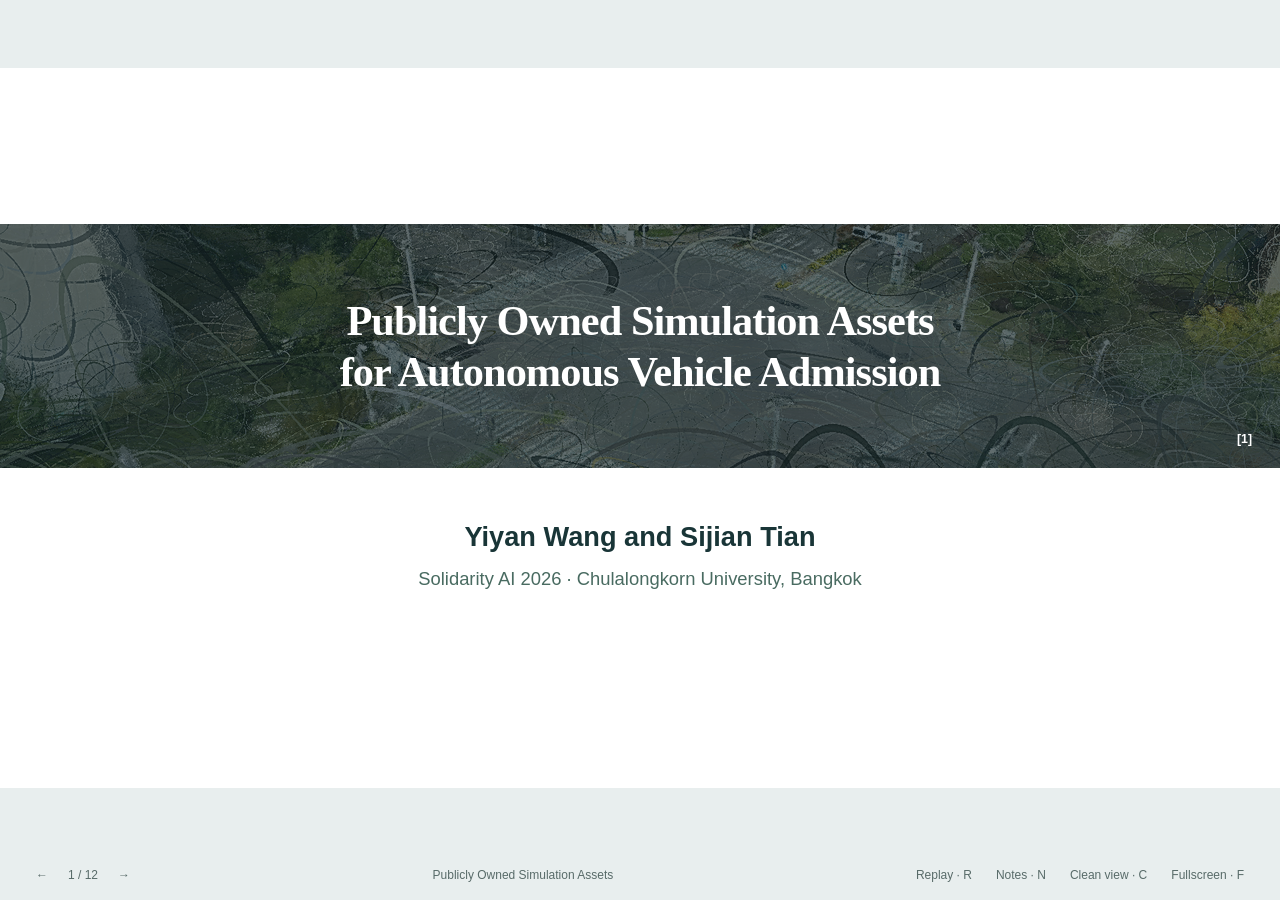
<file: index.html>
<!doctype html><html lang="en"><head><meta charset="utf-8"><meta name="viewport" content="width=device-width,initial-scale=1"><title>Publicly Owned Simulation Assets for Autonomous Vehicle Admission</title><link rel="stylesheet" href="styles.css"><link rel="stylesheet" href="testing.css"><link rel="stylesheet" href="story.css"></head><body><main id="deck" aria-label="Nine-minute Solidarity AI presentation"><section class="slide source-cover" data-title="Publicly Owned Simulation Assets" data-duration="15" aria-label="Slide 1">
  <div class="source-cover-band">
    <img src="assets/source-cover-band.png" alt="Reconstructed junction image from the original 11.6 cover">
    <h1>Publicly Owned Simulation Assets<br>for Autonomous Vehicle Admission</h1>
    <span class="cover-band-credit"> <sup class="source-mark" aria-label="Reference 1">[1]</sup></span>
  </div>
  <div class="source-cover-meta">
    <p>Yiyan Wang and Sijian Tian</p>
    <p>Solidarity AI 2026 · Chulalongkorn University, Bangkok</p>
  </div>
</section>
<section class="slide story-slide deployment-context" data-title="Autonomous driving on public roads" data-duration="45" aria-label="Slide 2">
  <h2 class="story-title">Autonomous driving is entering public roads</h2>
  <div class="fleet-slide-layout">
    <div class="fleet-trend">
      <h3>Autonomous vehicle fleets worldwide</h3>
      <svg viewBox="0 0 820 476" role="img" aria-labelledby="fleet-title fleet-desc">
        <title id="fleet-title">Estimated worldwide autonomous vehicle fleet sizes</title>
        <desc id="fleet-desc">Fewer than roughly 4,000 in 2024, inferred from IEA data. About 8,000 robotaxis in 2025. About 10,000 autonomous vehicles in operation in September 2026, from a separate estimate.</desc>
        <defs>
          <pattern id="fleet-estimate" width="10" height="10" patternUnits="userSpaceOnUse" patternTransform="rotate(35)">
            <rect width="10" height="10" fill="#397d70"/>
            <path d="M0 0v10" stroke="#67a294" stroke-width="3"/>
          </pattern>
        </defs>
        <path d="M22 403h775" stroke="#a8bfb2" stroke-width="2"/>
        <rect x="99" y="279" width="125" height="124" rx="4" fill="#dce9df" stroke="#76a393" stroke-width="2" stroke-dasharray="6 5"/>
        <rect x="347" y="155" width="125" height="248" rx="4" fill="#6da696"/>
        <rect x="595" y="93" width="125" height="310" rx="4" fill="url(#fleet-estimate)"/>
        <path d="M119 224C252 204 372 72 557 42m-19-4 19 4-11 15" fill="none" stroke="#559688" stroke-width="3" stroke-linecap="round" stroke-linejoin="round"/>
        <g class="fleet-value" text-anchor="middle">
          <text x="161.5" y="262">&lt;4,000</text>
          <text x="409.5" y="138">≈8,000</text>
          <text x="657.5" y="76">≈10,000</text>
        </g>
        <g class="fleet-date" text-anchor="middle">
          <text x="161.5" y="438">2024 <tspan class="fleet-ref">[2]</tspan></text>
          <text x="409.5" y="438">2025 <tspan class="fleet-ref">[2]</tspan></text>
          <text x="657.5" y="438">Sep 2026 <tspan class="fleet-ref">[9]</tspan></text>
        </g>
      </svg>
      <p class="fleet-context">2024–25 robotaxis (2024 inferred) · 2026 operating AVs (separate estimate)</p>
    </div>
    <div class="fleet-context-side">
      <div class="safety-stat"><strong>36%</strong><p>would feel unsafe riding in a self-driving car<small>Average across 31 countries <sup class="source-mark" aria-label="Reference 3">[3]</sup></small></p></div>
      <figure><img src="assets/waymo-robotaxi.jpg" alt="Waymo Jaguar I-PACE robotaxi on a city street"><figcaption>Waymo robotaxi <small>Source: Waymo</small> <sup class="source-mark" aria-label="Reference 5">[5]</sup></figcaption></figure>
      <figure><img src="assets/tesla-cybercab.jpg" alt="Gold Tesla Cybercabs on a street at their launch"><figcaption>Tesla Cybercab <sup class="source-mark" aria-label="Reference 4">[4]</sup></figcaption></figure>
    </div>
  </div>
</section>
<section class="slide story-slide decision-slide" data-motion="decision" data-title="Access to testing and decisions is unequal" data-duration="60" aria-label="Slide 3">
  <h2 class="story-title">Access to testing and decisions is unequal</h2>
  <div class="decision-chain" aria-label="Test teams produce evidence that authorities use to make road admission decisions">
    <div class="decision-role">
      <div class="role-portraits"><span class="portrait" data-avatar="0" aria-hidden="true"></span><span class="portrait" data-avatar="1" aria-hidden="true"></span></div>
      <h3>Developers and test teams</h3>
      <p>Test vehicles and driving systems</p>
    </div>
    <div class="decision-link"><span>Test evidence</span><svg viewBox="0 0 80 22" aria-hidden="true"><path d="M2 11h72m-9-9 9 9-9 9" fill="none" stroke="currentColor" stroke-width="2.5" stroke-linecap="round" stroke-linejoin="round"/></svg><i class="handoff-token"><svg viewBox="0 0 24 28" aria-hidden="true"><path d="M3 1h11l7 7v19H3zM14 1v8h7M7 14h10m-10 5h10" fill="#faf9f1" stroke="currentColor" stroke-width="1.6" stroke-linejoin="round" stroke-linecap="round"/></svg></i></div>
    <div class="decision-role">
      <div class="role-portraits"><span class="portrait" data-avatar="3" aria-hidden="true"></span></div>
      <h3>Authorities</h3>
      <p>Review the evidence</p>
    </div>
    <div class="decision-link"><span>Decision</span><svg viewBox="0 0 80 22" aria-hidden="true"><path d="M2 11h72m-9-9 9 9-9 9" fill="none" stroke="currentColor" stroke-width="2.5" stroke-linecap="round" stroke-linejoin="round"/></svg><i class="handoff-token decision-token"><svg viewBox="0 0 24 28" aria-hidden="true"><path d="M3 1h11l7 7v19H3zM14 1v8h7M7 14h10m-10 5h10" fill="#faf9f1" stroke="currentColor" stroke-width="1.6" stroke-linejoin="round" stroke-linecap="round"/></svg></i></div>
    <div class="decision-role road-access-role">
      <svg viewBox="0 0 184 92" aria-hidden="true">
        <path d="M10 81 49 12h84l41 69Z" fill="#8b9da3"/>
        <path d="M92 17v58" stroke="#faf9f1" stroke-width="4" stroke-dasharray="8 7"/>
        <rect x="112" y="7" width="24" height="45" rx="5" fill="#344b4b"/><path d="M124 52v30" stroke="#344b4b" stroke-width="4"/>
        <circle cx="124" cy="18" r="4" fill="#9e7067"/><circle cx="124" cy="29" r="4" fill="#d4b478"/><circle cx="124" cy="40" r="4" fill="#a6d2b4"/>
        <path d="M46 59l8-3 7-8h22l8 8 7 3v11H46z" fill="#4c9e91"/>
        <path d="M62 50h20l6 6H56z" fill="#e8f3e7"/>
        <g fill="#344b4b"><circle cx="57" cy="69" r="5"/><circle cx="87" cy="69" r="5"/></g>
      </svg>
      <h3>Road admission <sup class="source-mark" aria-label="Reference 6">[6]</sup></h3>
      <p>Who can operate on public roads</p>
    </div>
  </div>
  <div class="decision-public">
    <div class="role-portraits"><span class="portrait" data-avatar="2" aria-hidden="true"></span><span class="portrait" data-avatar="5" aria-hidden="true"></span><span class="portrait" data-avatar="4" aria-hidden="true"></span></div>
    <div><h3>People who use the roads</h3><p>Less access to evidence, testing tools and a say in decisions.</p></div>
  </div>
  <p class="story-line">Could visualising traffic situations help narrow this gap?</p>
</section>
<section class="slide story-slide junction-study" data-motion="junction" data-title="Why start at a junction?" data-duration="75" aria-label="Slide 4">
  <h2 class="story-title">Why start at a junction?</h2>
  <div class="junction-study-layout">
    <figure class="junction-illustration">
      <div class="drawing" data-view="junction-overview" aria-label="Illustrated junction with turning cars, through traffic, pedestrians and a cyclist"></div>
      <figcaption>Vehicles, turns and crossings meet in one place.</figcaption>
    </figure>
    <div class="junction-evidence">
      <div class="junction-number"><strong>40–60%</strong><p>of road crashes occur at junctions in many countries. <sup class="source-mark" aria-label="Reference 7">[7]</sup></p></div>
      <div class="junction-exhibits">
        <figure><div class="site-photo"><img src="assets/thai-junction.jpg" alt="Aerial photo of a busy real junction"></div><figcaption>Traffic hub <sup class="source-mark" aria-label="Reference 8">[8]</sup></figcaption></figure>
        <figure>
          <div class="site-photo camera-view-crop"><img src="assets/roadside-camera.png" alt="Original comparison of a fixed roadside camera and a moving vehicle viewpoint"></div>
          <figcaption class="camera-key"><span>Fixed roadside view</span><span>Vehicle view</span> <sup class="source-mark" aria-label="Reference 1">[1]</sup></figcaption>
        </figure>
      </div>
      <div class="observation-logic">
        <p><strong>Fixed cameras</strong> capture many interactions across the same junction over time.</p>
        <p><strong>Sparse, elevated and oblique views</strong> differ from what a vehicle sees.</p>
      </div>
    </div>
  </div>
</section>
<section class="slide story-slide method-slide" data-title="I2V-FOCAL workflow" data-duration="60" aria-label="Slide 5">
  <h2 class="story-title">I2V-FOCAL turns roadside views into reusable scenes</h2>
  <p class="paper-context">I2V-FOCAL: Fusion of Consistent Appearance and Lighting for Infrastructure-to-Vehicle Synthesis <span>· Accepted at IROS 2026</span> <sup class="source-mark" aria-label="Reference 1">[1]</sup></p>
  <div class="method-board">
    <figure class="method-montage">
      <img src="assets/asset-composition.png" alt="The original composite of four roadside views, the reconstructed junction and the editable scene">
      <span class="method-image-credit"> <sup class="source-mark" aria-label="Reference 1">[1]</sup></span>
    </figure>
    <svg class="method-connectors" viewBox="0 0 1472 556" preserveAspectRatio="none" aria-hidden="true">
      <g fill="none" stroke-width="2.8">
        <path d="M140 62H805V34h37m-702 296h665V62" stroke="#37a59a"/>
        <path d="M446 155H808V141h34" stroke="#51815b"/>
        <path d="M355 210v80h454v-32h33" stroke="#c29946"/>
        <path d="M523 300v160h-145v13" stroke="#548099"/>
      </g>
      <g fill="#37a59a" stroke="#e3f3eb" stroke-width="1.5"><circle cx="140" cy="62" r="7"/><circle cx="576" cy="62" r="7"/><circle cx="140" cy="330" r="7"/><circle cx="576" cy="330" r="7"/></g>
      <circle cx="446" cy="155" r="6.5" fill="#51815b"/><circle cx="355" cy="210" r="6.5" fill="#d9ad55"/>
    </svg>
    <div class="method-parts">
      <div class="method-input"><h3>Sparse roadside views</h3></div>
      <div class="method-part method-static"><h3><b>1</b>Static background reconstruction</h3><p>Reusable static 3DGS</p></div>
      <div class="method-part method-dynamic"><h3><b>2</b>Dynamic vehicle reconstruction</h3><p>Vehicle asset library</p><div class="method-library"><figure><img src="assets/vehicle-asset-a.png" alt="White van"><figcaption>Vehicle A<small>State <i>t</i><sub>a</sub></small></figcaption></figure>
<figure><img src="assets/vehicle-asset-b.png" alt="Blue car"><figcaption>Vehicle B<small>State <i>t</i><sub>b</sub></small></figcaption></figure>
<figure><img src="assets/vehicle-asset-c.png" alt="Purple truck"><figcaption>Vehicle C<small>State <i>t</i><sub>c</sub></small></figcaption></figure>
<figure><img src="assets/vehicle-asset-d.png" alt="Red truck"><figcaption>Vehicle D<small>State <i>t</i><sub>d</sub></small></figcaption></figure></div></div>
    </div>
    <div class="method-composition"><h3><b>3</b>Scenario composition</h3><p>Sampling · Collision-aware placement · PBR relighting</p></div>
  </div>
  <p class="method-result"><span class="method-sum">(1) + (2) + (3)</span><span>One capture</span><i aria-hidden="true">→</i><span>Reusable assets</span><i aria-hidden="true">→</i><span>Many ego-view scenarios</span></p>
</section>
<section class="slide story-slide roadside-input" data-motion="roadside" data-title="Four roadside views as input" data-duration="30" aria-label="Slide 6">
  <header class="applied-heading"><p>Example</p><h2>Four roadside views as input</h2></header>
  <video class="camera-source" data-camera-source src="assets/roadside.mp4" muted loop playsinline preload="auto" aria-hidden="true"></video>
  <div class="roadside-grid"><figure><canvas data-camera-view="0" aria-label="Synchronized roadside camera 1"></canvas><figcaption>View 1 <sup class="source-mark" aria-label="Reference 1">[1]</sup></figcaption></figure>
<figure><canvas data-camera-view="1" aria-label="Synchronized roadside camera 2"></canvas><figcaption>View 2 <sup class="source-mark" aria-label="Reference 1">[1]</sup></figcaption></figure>
<figure><canvas data-camera-view="2" aria-label="Synchronized roadside camera 3"></canvas><figcaption>View 3 <sup class="source-mark" aria-label="Reference 1">[1]</sup></figcaption></figure>
<figure><canvas data-camera-view="3" aria-label="Synchronized roadside camera 4"></canvas><figcaption>View 4 <sup class="source-mark" aria-label="Reference 1">[1]</sup></figcaption></figure></div>
</section>
<section class="slide story-slide" data-title="Reconstruction outputs and editable scenarios" data-duration="90" aria-label="Slide 7">
  <header class="applied-heading"><p>Example</p><h2>Reconstruction outputs and editable scenarios</h2></header>
  <div class="demo-layout full-demo">
    <figure class="vehicle-view-figure">
      <img src="assets/vehicle-views.png" alt="Original I2V-FOCAL figure showing several viewpoints around a vehicle">
      <figcaption>Views from around the vehicle <sup class="source-mark" aria-label="Reference 1">[1]</sup></figcaption>
    </figure>
    <div class="demo-variants">
      <figure><video src="assets/standard.mp4" muted loop playsinline preload="auto" aria-label="Actual I2V-FOCAL reconstruction"></video><figcaption>Reconstructed junction <sup class="source-mark" aria-label="Reference 1">[1]</sup></figcaption></figure>
      <div class="variant-pair">
        <figure><video src="assets/editing.mp4" muted loop playsinline preload="auto" aria-label="Actual I2V-FOCAL vehicle editing"></video><figcaption>Changed traffic <sup class="source-mark" aria-label="Reference 1">[1]</sup></figcaption></figure>
        <figure><video src="assets/relighting.mp4" muted loop playsinline preload="auto" aria-label="Actual I2V-FOCAL relighting"></video><figcaption>Changed lighting <sup class="source-mark" aria-label="Reference 1">[1]</sup></figcaption></figure>
      </div>
    </div>
  </div>
</section>
<section class="slide applied-slide admission" data-motion="admission" data-title="Public scrutiny before road admission" data-duration="55" aria-label="Slide 8">
  <header class="applied-heading"><p>PUBLIC OVERSIGHT</p><span class="proposal">Proposed use</span><h2>Public scrutiny before road admission</h2></header>
  <ol class="admission-flow">
    <li class="flow-card release-card">
      <header class="flow-head"><span>01</span><h3>A new release</h3></header>
      <figure class="release-option">
        <svg viewBox="0 0 200 94" aria-hidden="true">
          <ellipse cx="100" cy="78" rx="83" ry="10" fill="#d5e6d9"/>
          <path d="M22 49l29-8 22-26h49l28 25 29 9 8 13v11H15V60Z" fill="#4ca092"/>
          <path d="M77 21h42l20 20H62Z" fill="#e7f2ed"/><path d="M100 22v19" stroke="#4ca092" stroke-width="4"/>
          <rect x="18" y="59" width="17" height="6" rx="2" fill="#f9d987"/><rect x="169" y="57" width="15" height="6" rx="2" fill="#f9d987"/>
          <g fill="#294243"><circle cx="50" cy="72" r="14"/><circle cx="151" cy="72" r="14"/></g>
          <g fill="#c9d6cc"><circle cx="50" cy="72" r="6"/><circle cx="151" cy="72" r="6"/></g>
        </svg>
        <figcaption>New vehicle</figcaption>
      </figure>
      <span class="release-or">or</span>
      <figure class="release-option">
        <svg viewBox="0 0 200 94" aria-hidden="true">
          <rect x="30" y="9" width="140" height="74" rx="9" fill="#e2e9f3" stroke="#9eb1ce" stroke-width="2"/>
          <path d="M76 32 61 45l15 13m48-26 15 13-15 13M106 27 94 63" fill="none" stroke="#5375a5" stroke-width="6" stroke-linecap="round" stroke-linejoin="round"/>
          <path d="M157 6v21m-10-11h20" stroke="#568273" stroke-width="3" stroke-linecap="round"/>
        </svg>
        <figcaption>New driving algorithm</figcaption>
      </figure>
    </li>
    <li class="flow-card test-card">
      <header class="flow-head"><span>02</span><h3>Run it in the reconstructed junction</h3></header>
      <div class="drawing" data-view="evaluation" aria-label="A new system is run through a challenging reconstructed junction">
        <span class="frame-label">Yield at an obscured crossing</span>
        <span class="vehicle-tag" data-pin="vehicle">New system</span>
      </div>
    </li>
    <li class="flow-card watch-card">
      <header class="flow-head"><span>03</span><h3>The public watches the same run</h3></header>
      <div class="viewing-illustration">
        <div class="watch-monitor">
          <canvas data-same-run aria-hidden="true"></canvas>
          <span>Same test run</span>
        </div>
        <svg class="watch-audience" viewBox="0 0 320 102" aria-hidden="true">
          <path d="M4 102V87q0-20 33-26h26q34 6 34 26v15" fill="#749b87"/>
          <path d="M39 59h23v16q-11 8-23 0Z" fill="#c78d6d"/>
          <ellipse cx="50" cy="43" rx="23" ry="26" fill="#d6a183"/>
          <path d="M27 44q-7-30 18-33 27-5 29 23l-4 20q-4 12-20 12-17 0-21-13Z" fill="#56463e"/>
          <path d="M223 102V87q0-20 33-26h26q34 6 34 26v15" fill="#b58a78"/>
          <path d="M258 59h23v16q-11 8-23 0Z" fill="#a97658"/>
          <ellipse cx="269" cy="43" rx="22" ry="27" fill="#b88462"/>
          <path d="M247 51q-11-28 8-36 25-12 37 10l2 22q-3 18-23 19-19 0-24-15Z" fill="#403a40"/>
          <path d="M101 102V83q0-26 43-32h30q42 6 42 32v19" fill="#6686ad"/>
          <path d="M146 50h27v18q-14 10-27 0Z" fill="#d59b72"/>
          <ellipse cx="159" cy="31" rx="25" ry="28" fill="#e6b38f"/>
          <path d="M133 33q-6-23 13-29 23-8 37 8l3 21q-2 19-13 22h-27q-11-7-13-22Z" fill="#3e3736"/>
        </svg>
      </div>
      <div class="run-outcomes" aria-label="Scenario outcomes">
        <span class="run-result pass" data-result="pass"><b aria-hidden="true">✓</b> Pass</span>
        <span class="run-result fail" data-result="fail"><b aria-hidden="true">×</b> Fail</span>
      </div>
      <p class="run-status" data-outcome-label>Run 1 · In progress</p>
    </li>
  </ol>
  <p class="applied-footer">Watching the same test gives the public a basis for scrutinising road admission.</p>
</section>
<section class="slide applied-slide editing-input" data-motion="trio" data-title="Different ways to explore the same junction" data-duration="35" aria-label="Slide 9">
  <header class="applied-heading"><p>PUBLIC EXPERIMENTATION</p><span class="proposal">Proposed use</span><h2>Different ways to explore the same junction</h2></header>
  <div class="asset-source">
    <svg viewBox="0 0 65 34" aria-hidden="true">
      <path d="M2 19l8-2 7-8h14l9 9 5 2v7H2Z" fill="#4ca092"/>
      <path d="M17 11h13l6 7H12Z" fill="#fffdf6"/>
      <g fill="#294243"><circle cx="13" cy="26" r="4"/><circle cx="35" cy="26" r="4"/></g>
      <path d="M48 26c13 0 1-16 14-16" fill="none" stroke="#5f7eab" stroke-width="2.6" stroke-dasharray="3 2"/>
    </svg>
    <strong>I2V vehicle and trajectory assets</strong>
  </div>
  <svg class="asset-branches" viewBox="0 0 1468 44" preserveAspectRatio="none" aria-hidden="true">
    <path d="M734 0v14M242 39V14h984v25M734 14v25" fill="none" stroke="currentColor" stroke-width="2.5"/>
    <path d="m236 34 6 8 6-8m480 0 6 8 6-8m480 0 6 8 6-8" fill="none" stroke="currentColor" stroke-width="2.5"/>
  </svg>
  <div class="edit-stage">
    <div class="edit-trio"><figure class="edit-card">
      <div class="editor"><span class="portrait" data-avatar="0" aria-hidden="true"></span><span>Participant 1</span></div>
      <div class="drawing" data-view="large0" aria-label="Adds a minibus"></div>
      <figcaption>Adds a minibus</figcaption>
    </figure>
<figure class="edit-card">
      <div class="editor"><span class="portrait" data-avatar="1" aria-hidden="true"></span><span>Participant 2</span></div>
      <div class="drawing" data-view="large1" aria-label="Redraws a turn"></div>
      <figcaption>Redraws a turn</figcaption>
    </figure>
<figure class="edit-card">
      <div class="editor"><span class="portrait" data-avatar="2" aria-hidden="true"></span><span>Participant 3</span></div>
      <div class="drawing" data-view="large2" aria-label="Tries low sun"></div>
      <figcaption>Tries low sun</figcaption>
    </figure></div>
  </div>
  <p class="applied-footer">People can change the vehicles, trajectories and lighting in the same junction.</p>
</section>
<section class="slide applied-slide editing-output" data-motion="gallery" data-title="Failed cases become feedback for evaluation" data-duration="40" aria-label="Slide 10">
  <header class="applied-heading"><p>PUBLIC EXPERIMENTATION</p><span class="proposal">Illustrative outcomes</span><h2>Failed cases become feedback for evaluation</h2></header>
  <div class="edit-stage">
    <div class="edit-gallery"><figure class="edit-card" data-case-result="pass">
      <div class="editor"><span class="portrait" data-avatar="0" aria-hidden="true"></span><span>Participant 1</span><b class="case-verdict pass" title="Passed this case" role="img" aria-label="Passed this case">✓</b></div>
      <div class="drawing" data-view="small0" aria-label="Adds a minibus"></div>
    </figure>
<figure class="edit-card" data-case-result="pass">
      <div class="editor"><span class="portrait" data-avatar="1" aria-hidden="true"></span><span>Participant 2</span><b class="case-verdict pass" title="Passed this case" role="img" aria-label="Passed this case">✓</b></div>
      <div class="drawing" data-view="small1" aria-label="Redraws a turn"></div>
    </figure>
<figure class="edit-card" data-case-result="fail">
      <div class="editor"><span class="portrait" data-avatar="2" aria-hidden="true"></span><span>Participant 3</span><b class="case-verdict fail" title="Failed this case" role="img" aria-label="Failed this case">×</b></div>
      <div class="drawing" data-view="small2" aria-label="Tries low sun"></div>
    </figure>
<figure class="edit-card" data-case-result="pass">
      <div class="editor"><span class="portrait" data-avatar="3" aria-hidden="true"></span><span>Participant 4</span><b class="case-verdict pass" title="Passed this case" role="img" aria-label="Passed this case">✓</b></div>
      <div class="drawing" data-view="small3" aria-label="Times two arrivals together"></div>
    </figure>
<figure class="edit-card" data-case-result="pass">
      <div class="editor"><span class="portrait" data-avatar="4" aria-hidden="true"></span><span>Participant 5</span><b class="case-verdict pass" title="Passed this case" role="img" aria-label="Passed this case">✓</b></div>
      <div class="drawing" data-view="small4" aria-label="Swaps in a delivery van"></div>
    </figure>
<figure class="edit-card" data-case-result="fail">
      <div class="editor"><span class="portrait" data-avatar="5" aria-hidden="true"></span><span>Participant 6</span><b class="case-verdict fail" title="Failed this case" role="img" aria-label="Failed this case">×</b></div>
      <div class="drawing" data-view="small5" aria-label="Moves a crossing earlier"></div>
    </figure>
<figure class="edit-card" data-case-result="pass">
      <div class="editor"><span class="portrait" data-avatar="6" aria-hidden="true"></span><span>Participant 7</span><b class="case-verdict pass" title="Passed this case" role="img" aria-label="Passed this case">✓</b></div>
      <div class="drawing" data-view="small6" aria-label="Tries a tighter turn"></div>
    </figure>
<figure class="edit-card" data-case-result="pass">
      <div class="editor"><span class="portrait" data-avatar="7" aria-hidden="true"></span><span>Participant 8</span><b class="case-verdict pass" title="Passed this case" role="img" aria-label="Passed this case">✓</b></div>
      <div class="drawing" data-view="small7" aria-label="Mixes cycles and cars"></div>
    </figure>
<figure class="edit-card" data-case-result="fail">
      <div class="editor"><span class="portrait" data-avatar="8" aria-hidden="true"></span><span>Participant 9</span><b class="case-verdict fail" title="Failed this case" role="img" aria-label="Failed this case">×</b></div>
      <div class="drawing" data-view="small8" aria-label="Adds a second turning car"></div>
    </figure></div>
  </div>
  <aside class="feedback-destination">
    <svg class="failure-links" viewBox="0 0 72 590" preserveAspectRatio="none" aria-hidden="true">
      <path d="M0 94h37v201H0m37 0v201H0m37-201h32m-9-8 9 8-9 8" fill="none" stroke="currentColor" stroke-width="2.7" stroke-linecap="round" stroke-linejoin="round"/>
    </svg>
    <h3>Public feedback</h3>
  </aside>
  <div class="case-legend">
    <span><b class="case-verdict pass" aria-hidden="true">✓</b> Passed this case</span>
    <span><b class="case-verdict fail" aria-hidden="true">×</b> Failed this case</span>
  </div>
</section>
<section class="slide story-slide decision-slide closing-decision" data-motion="decision" data-title="A public role in autonomous-vehicle evaluation" data-duration="35" aria-label="Slide 11">
  <h2 class="story-title">A public role in autonomous-vehicle evaluation</h2>
  <div class="decision-chain" aria-label="Test teams produce evidence that authorities use to make road admission decisions">
    <div class="decision-role">
      <div class="role-portraits"><span class="portrait" data-avatar="0" aria-hidden="true"></span><span class="portrait" data-avatar="1" aria-hidden="true"></span></div>
      <h3>Developers and test teams</h3>
      <p>Test vehicles and driving systems</p>
    </div>
    <div class="decision-link"><span>Test evidence</span><svg viewBox="0 0 80 22" aria-hidden="true"><path d="M2 11h72m-9-9 9 9-9 9" fill="none" stroke="currentColor" stroke-width="2.5" stroke-linecap="round" stroke-linejoin="round"/></svg><i class="handoff-token"><svg viewBox="0 0 24 28" aria-hidden="true"><path d="M3 1h11l7 7v19H3zM14 1v8h7M7 14h10m-10 5h10" fill="#faf9f1" stroke="currentColor" stroke-width="1.6" stroke-linejoin="round" stroke-linecap="round"/></svg></i></div>
    <div class="decision-role">
      <div class="role-portraits"><span class="portrait" data-avatar="3" aria-hidden="true"></span></div>
      <h3>Authorities</h3>
      <p>Review the evidence</p>
    </div>
    <div class="decision-link"><span>Decision</span><svg viewBox="0 0 80 22" aria-hidden="true"><path d="M2 11h72m-9-9 9 9-9 9" fill="none" stroke="currentColor" stroke-width="2.5" stroke-linecap="round" stroke-linejoin="round"/></svg><i class="handoff-token decision-token"><svg viewBox="0 0 24 28" aria-hidden="true"><path d="M3 1h11l7 7v19H3zM14 1v8h7M7 14h10m-10 5h10" fill="#faf9f1" stroke="currentColor" stroke-width="1.6" stroke-linejoin="round" stroke-linecap="round"/></svg></i></div>
    <div class="decision-role road-access-role">
      <svg viewBox="0 0 184 92" aria-hidden="true">
        <path d="M10 81 49 12h84l41 69Z" fill="#8b9da3"/>
        <path d="M92 17v58" stroke="#faf9f1" stroke-width="4" stroke-dasharray="8 7"/>
        <rect x="112" y="7" width="24" height="45" rx="5" fill="#344b4b"/><path d="M124 52v30" stroke="#344b4b" stroke-width="4"/>
        <circle cx="124" cy="18" r="4" fill="#9e7067"/><circle cx="124" cy="29" r="4" fill="#d4b478"/><circle cx="124" cy="40" r="4" fill="#a6d2b4"/>
        <path d="M46 59l8-3 7-8h22l8 8 7 3v11H46z" fill="#4c9e91"/>
        <path d="M62 50h20l6 6H56z" fill="#e8f3e7"/>
        <g fill="#344b4b"><circle cx="57" cy="69" r="5"/><circle cx="87" cy="69" r="5"/></g>
      </svg>
      <h3>Road admission <sup class="source-mark" aria-label="Reference 6">[6]</sup></h3>
      <p>Who can operate on public roads</p>
    </div>
  </div>
  <div class="closing-public-links">
    <svg viewBox="0 0 1472 61" preserveAspectRatio="none" aria-hidden="true">
      <path d="M54 2v54m-6-7 6 7 6-7" fill="none" stroke="#508f7e" stroke-width="2.6" stroke-linecap="round" stroke-linejoin="round"/>
      <path d="M220 59V4m-6 7 6-7 6 7" fill="none" stroke="#a95e54" stroke-width="2.6" stroke-linecap="round" stroke-linejoin="round"/>
    </svg>
    <span class="closing-access-label">Visible results</span>
    <span class="closing-feedback-label">Failed cases</span>
  </div>
  <div class="decision-public">
    <div class="role-portraits"><span class="portrait" data-avatar="2" aria-hidden="true"></span><span class="portrait" data-avatar="5" aria-hidden="true"></span><span class="portrait" data-avatar="4" aria-hidden="true"></span></div>
    <div><h3>People who use the roads</h3><p>Can watch evaluations and bring failed cases back into testing.</p></div>
  </div>
  <p class="story-line">A reusable visual environment gives road users a role in how vehicles are evaluated.</p>
</section>
<section class="slide references academic-references" data-title="References" data-duration="0" aria-label="Slide 12">
  <h2>References</h2>
  <ol class="academic-list"><li><span class="reference-index">[1]</span><div><strong>Wang, Y., et al.</strong> <em>I2V-FOCAL: Fusion of Consistent Appearance and Lighting for Infrastructure-to-Vehicle Synthesis</em>.<small>IROS 2026. Original presentation materials (11.6.pptx).</small></div></li>
<li><span class="reference-index">[2]</span><div><strong>International Energy Agency.</strong> <a href="https://www.iea.org/reports/autonomous-vehicles"><em>Autonomous vehicles</em></a>.<small>2026. Global robotaxi fleet in 2025. The 2024 bound is inferred from the reported growth. <a class="reference-domain" href="https://www.iea.org/reports/autonomous-vehicles">iea.org</a></small></div></li>
<li><span class="reference-index">[3]</span><div><strong>Ipsos.</strong> <a href="https://www.ipsos.com/en-th/ipsos-mobility-report-2026"><em>The Ipsos Mobility Report 2026</em></a>.<small>2026. Survey across 31 countries. <a class="reference-domain" href="https://www.ipsos.com/en-th/ipsos-mobility-report-2026">ipsos.com</a></small></div></li>
<li><span class="reference-index">[4]</span><div><strong>Tesla.</strong> <a href="https://assets-ir.tesla.com/tesla-contents/IR/TSLA-Q3-2026-Update.pdf"><em>Q3 2026 Update</em></a>.<small>2026. Cybercab launch photograph, p. 14. <a class="reference-domain" href="https://assets-ir.tesla.com/tesla-contents/IR/TSLA-Q3-2026-Update.pdf">tesla.com</a></small></div></li>
<li><span class="reference-index">[5]</span><div><strong>Waymo.</strong> <a href="https://waymo.com/media-resources/"><em>Media Resources</em></a>.<small>Jaguar I-PACE in downtown Phoenix. Source: Waymo. <a class="reference-domain" href="https://waymo.com/media-resources/">waymo.com</a></small></div></li>
<li><span class="reference-index">[6]</span><div><strong>Land Transport Authority, Singapore.</strong> <a href="https://www.lta.gov.sg/content/ltagov/en/industry_innovations/technologies/autonomous_vehicles.html"><em>Autonomous Vehicles</em></a>.<small>Overview of testing and road deployment. <a class="reference-domain" href="https://www.lta.gov.sg/content/ltagov/en/industry_innovations/technologies/autonomous_vehicles.html">lta.gov.sg</a></small></div></li>
<li><span class="reference-index">[7]</span><div><strong>European Road Safety Observatory.</strong> <a href="https://road-safety.transport.ec.europa.eu/european-road-safety-observatory/statistics-and-analysis-archive/roads/junctions_en"><em>Junctions</em></a>.<small>Reported range for the share of crashes at junctions. <a class="reference-domain" href="https://road-safety.transport.ec.europa.eu/european-road-safety-observatory/statistics-and-analysis-archive/roads/junctions_en">road-safety.transport.ec.europa.eu</a></small></div></li>
<li><span class="reference-index">[8]</span><div><strong>Roy, S.</strong> <a href="https://universe.roboflow.com/subrata-roy-ejpwc/m2_charoenphool-intersection"><em>Charoen Phool Intersection</em></a>.<small>Roboflow Universe dataset. CC BY 4.0. <a class="reference-domain" href="https://universe.roboflow.com/subrata-roy-ejpwc/m2_charoenphool-intersection">universe.roboflow.com</a></small></div></li>
<li><span class="reference-index">[9]</span><div><strong>Chambers, A.</strong> <a href="https://technologymagazine.com/news/the-unseen-race-to-power-autonomous-vehicle-fleets"><em>The Unseen Race to Power Autonomous Vehicle Fleets</em></a>.<small><i>Technology Magazine</i>, 22 September 2026. Reports BloombergNEF’s worldwide operating-fleet estimate.</small></div></li></ol>
</section>
</main><nav id="presentation-controls" aria-label="Presentation controls"><div><button id="previous" aria-label="Previous slide">←</button><span id="slide-number"></span><button id="next" aria-label="Next slide">→</button></div><span id="slide-title"></span><div><button id="replay">Replay · R</button><button id="notes">Notes · N</button><button id="clean">Clean view · C</button><button id="fullscreen">Fullscreen · F</button></div></nav><aside id="notes-panel" hidden><button id="close-notes" aria-label="Close notes">×</button><p id="notes-time"></p><h3>English speaker notes</h3><div id="notes-script"></div><h3>画面与主线</h3><div id="notes-design"></div></aside><script src="content.js"></script><script src="testing-motion.js"></script><script src="deck.js"></script></body></html>
</file>
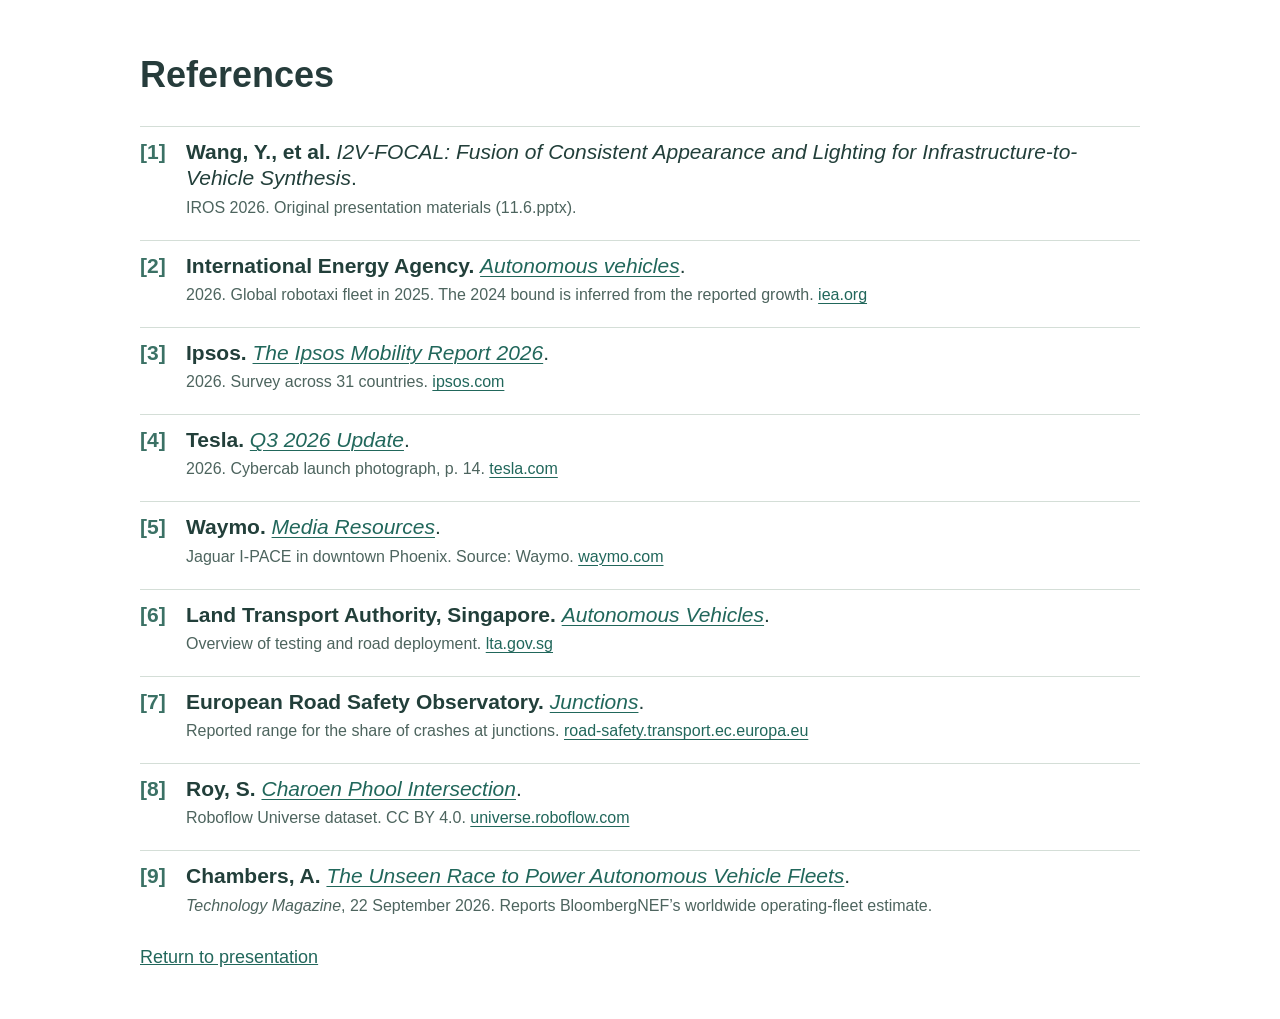
<file: sources.html>
<!doctype html><html lang="en"><meta charset="utf-8"><title>References · Solidarity AI</title>
<link rel="stylesheet" href="story.css"><style>body{font:18px/1.5 Arial;max-width:1000px;margin:48px auto;padding:0 24px;color:#263c3b}ol.academic-list{position:static;display:block;padding:0}ol.academic-list li{margin:12px 0}a{color:#21675b}</style>
<h1>References</h1><ol class="academic-list"><li><span class="reference-index">[1]</span><div><strong>Wang, Y., et al.</strong> <em>I2V-FOCAL: Fusion of Consistent Appearance and Lighting for Infrastructure-to-Vehicle Synthesis</em>.<small>IROS 2026. Original presentation materials (11.6.pptx).</small></div></li>
<li><span class="reference-index">[2]</span><div><strong>International Energy Agency.</strong> <a href="https://www.iea.org/reports/autonomous-vehicles"><em>Autonomous vehicles</em></a>.<small>2026. Global robotaxi fleet in 2025. The 2024 bound is inferred from the reported growth. <a class="reference-domain" href="https://www.iea.org/reports/autonomous-vehicles">iea.org</a></small></div></li>
<li><span class="reference-index">[3]</span><div><strong>Ipsos.</strong> <a href="https://www.ipsos.com/en-th/ipsos-mobility-report-2026"><em>The Ipsos Mobility Report 2026</em></a>.<small>2026. Survey across 31 countries. <a class="reference-domain" href="https://www.ipsos.com/en-th/ipsos-mobility-report-2026">ipsos.com</a></small></div></li>
<li><span class="reference-index">[4]</span><div><strong>Tesla.</strong> <a href="https://assets-ir.tesla.com/tesla-contents/IR/TSLA-Q3-2026-Update.pdf"><em>Q3 2026 Update</em></a>.<small>2026. Cybercab launch photograph, p. 14. <a class="reference-domain" href="https://assets-ir.tesla.com/tesla-contents/IR/TSLA-Q3-2026-Update.pdf">tesla.com</a></small></div></li>
<li><span class="reference-index">[5]</span><div><strong>Waymo.</strong> <a href="https://waymo.com/media-resources/"><em>Media Resources</em></a>.<small>Jaguar I-PACE in downtown Phoenix. Source: Waymo. <a class="reference-domain" href="https://waymo.com/media-resources/">waymo.com</a></small></div></li>
<li><span class="reference-index">[6]</span><div><strong>Land Transport Authority, Singapore.</strong> <a href="https://www.lta.gov.sg/content/ltagov/en/industry_innovations/technologies/autonomous_vehicles.html"><em>Autonomous Vehicles</em></a>.<small>Overview of testing and road deployment. <a class="reference-domain" href="https://www.lta.gov.sg/content/ltagov/en/industry_innovations/technologies/autonomous_vehicles.html">lta.gov.sg</a></small></div></li>
<li><span class="reference-index">[7]</span><div><strong>European Road Safety Observatory.</strong> <a href="https://road-safety.transport.ec.europa.eu/european-road-safety-observatory/statistics-and-analysis-archive/roads/junctions_en"><em>Junctions</em></a>.<small>Reported range for the share of crashes at junctions. <a class="reference-domain" href="https://road-safety.transport.ec.europa.eu/european-road-safety-observatory/statistics-and-analysis-archive/roads/junctions_en">road-safety.transport.ec.europa.eu</a></small></div></li>
<li><span class="reference-index">[8]</span><div><strong>Roy, S.</strong> <a href="https://universe.roboflow.com/subrata-roy-ejpwc/m2_charoenphool-intersection"><em>Charoen Phool Intersection</em></a>.<small>Roboflow Universe dataset. CC BY 4.0. <a class="reference-domain" href="https://universe.roboflow.com/subrata-roy-ejpwc/m2_charoenphool-intersection">universe.roboflow.com</a></small></div></li>
<li><span class="reference-index">[9]</span><div><strong>Chambers, A.</strong> <a href="https://technologymagazine.com/news/the-unseen-race-to-power-autonomous-vehicle-fleets"><em>The Unseen Race to Power Autonomous Vehicle Fleets</em></a>.<small><i>Technology Magazine</i>, 22 September 2026. Reports BloombergNEF’s worldwide operating-fleet estimate.</small></div></li></ol><p><a href="index.html">Return to presentation</a></p></html>
</file>
<file: styles.css>
:root{--paper:#fff;--surface:#f3f6f6;--surface-line:#d8e3e2;--highlight:#e9f4f0;--highlight-line:#c0d9d2;--media-matte:#263438;--ink:#183236;--teal:#2b8178;--muted:#586b69;--scale:1;font-family:Arial,"Segoe UI",sans-serif;color:var(--ink);background:#e8eeee}*{box-sizing:border-box}body{margin:0;overflow:hidden}h1,h2,h3,p,figure{margin:0}button{font:inherit;cursor:pointer;border:0;background:transparent;color:inherit;padding:7px 12px}button:hover{background:#d7e3d8}button:focus-visible,a:focus-visible{outline:3px solid var(--teal);outline-offset:2px}#deck{position:absolute;width:1600px;height:900px;left:50%;top:calc(50% - 22px);transform:translate(-50%,-50%) scale(var(--scale));transform-origin:center;background:var(--paper);overflow:hidden}.slide{position:absolute;inset:0;display:none;background:var(--paper);padding:58px 70px}.slide.active{display:block}.eyebrow{font-size:17px;letter-spacing:1.6px;font-weight:700;color:var(--teal);margin-bottom:25px}h1,h2{letter-spacing:-1.6px;font-weight:600}h2{font-size:54px;line-height:1.12}figcaption{font-size:23px;color:var(--muted);margin-top:16px}figure img{display:block;width:100%;object-fit:cover}.cover h1{font-size:54px;line-height:1.16;margin-top:30px;position:relative;z-index:1;letter-spacing:-1.3px}.cover h1 span{font-size:65px;color:var(--teal)}.cover-image{position:absolute;left:610px;top:395px;width:920px;height:455px}.cover-image img{width:100%;height:100%;object-fit:cover}.authors{position:absolute;left:70px;bottom:86px;font-size:29px;max-width:420px;line-height:1.5}.authors span{display:block;color:var(--muted);font-size:20px}.deployment-images{display:grid;grid-template-columns:1fr 1fr;gap:35px;margin-top:42px}.deployment-images img{height:400px}.deployment-images figcaption{font-size:28px;color:var(--ink)}.bridge{position:absolute;bottom:68px;font-size:31px;color:var(--teal)}.asymmetry h2{font-size:51px}.test-centre{position:absolute;left:70px;top:266px;width:880px}.test-centre img{height:475px;object-fit:cover}.test-centre figcaption{font-size:21px}.positions{position:absolute;left:1010px;top:269px;width:490px}.positions p{font-size:28px;line-height:1.35;margin-bottom:35px}.positions strong{display:block;font-size:29px;margin-bottom:9px}.positions span{color:var(--muted)}.positions .public{border-left:4px solid var(--teal);padding-left:23px;margin-left:-27px}.gap{position:absolute;bottom:52px;font-size:29px;color:var(--teal)}.junction{padding:0}.junction header{height:224px;padding:32px 70px 24px}.junction .eyebrow{margin-bottom:13px}.junction h2{font-size:49px}.junction>img{display:block;width:1600px;height:676px;object-fit:cover}.photo-caption{position:absolute;left:70px;bottom:35px;padding:16px 22px;background:var(--paper);font-size:28px}.original,.motion{padding:0;background:white}.original>img,.motion>video{width:100%;height:100%;object-fit:contain}.source-video{position:absolute;object-fit:fill}.roadside{left:50.078%;top:24.444%;width:45.703%;height:45.278%}.standard,.relighting,.editing{left:71.25%;width:22.656%;height:22.5%}.standard{top:23.889%}.relighting{top:47.361%}.editing{top:70.972%}.closing h2{font-size:54px}.closing-assets{display:grid;grid-template-columns:800px 1fr;gap:65px;align-items:center;margin-top:34px}.closing-assets figure:first-child img{height:326px;object-fit:cover}.closing-assets figure:last-child img{object-fit:contain;background:white;height:250px}.closing-assets figcaption{font-size:24px}.ownership{display:grid;grid-template-columns:800px 1fr;gap:65px;margin-top:32px}.ownership p{font-size:29px;line-height:1.25}.closing-line{position:absolute;bottom:48px;font-size:30px;color:var(--teal)}.reference-grid{display:grid;grid-template-columns:1fr 1fr;gap:75px;margin-top:65px}.reference-grid h3{font-size:28px;margin-bottom:30px}.reference-grid p{font-size:26px;line-height:1.6;color:var(--muted);margin-bottom:34px}.reference-grid a{font-size:25px;color:var(--teal)}#presentation-controls{position:fixed;left:24px;right:24px;bottom:9px;height:32px;display:flex;align-items:center;justify-content:space-between;font-size:12px;color:var(--muted)}#slide-number{display:inline-block;min-width:46px;text-align:center}#notes-panel{position:fixed;right:25px;top:30px;bottom:60px;width:500px;overflow:auto;background:#fffffff5;padding:30px;z-index:5;box-shadow:0 8px 35px #18323625;font-size:17px;line-height:1.6}#notes-panel[hidden]{display:none}#notes-panel h3{font-size:21px;margin:25px 0 12px}#notes-time{color:var(--teal)}#close-notes{float:right;font-size:24px}body.clean #presentation-controls,body.clean #notes-panel{display:none!important}body.clean #deck{top:50%}@media print{body{overflow:visible}#deck{position:static;transform:none;height:auto}section.slide{display:block;position:relative;width:1600px;height:900px;break-after:page}#presentation-controls,#notes-panel{display:none}}
</file>
<file: testing.css>
.junction-context header { height: 188px; padding-top: 42px; }
.junction-layout {
  position: absolute;
  inset: 178px 70px 57px;
  display: grid;
  grid-template-columns: minmax(0, 1fr) 355px;
  gap: 26px;
}
.junction-layout > img { width: 100%; height: 100%; object-fit: cover; border-radius: 8px; }
.crash-stat {
  display: flex;
  flex-direction: column;
  justify-content: center;
  background: #eef1e8;
  padding: 29px;
  border-radius: 8px;
}
.crash-stat strong { color: #1c6157; font-size: 92px; letter-spacing: -.075em; margin: 7px 0 10px; white-space: nowrap; }
.crash-stat p { font-size: 27px; line-height: 1.29; max-width: 270px; }

.applied-slide { --accent: #21675b; background: var(--paper); color: #203a3b; }
.applied-heading { position: absolute; inset: 41px 66px auto; }
.applied-heading p { color: var(--accent); font-size: 18px; font-weight: 750; letter-spacing: .105em; margin-bottom: 10px; }
.applied-heading h2 { font-size: 52px; line-height: 1.08; font-weight: 730; letter-spacing: -.036em; }
.proposal {
  position: absolute;
  top: -5px;
  right: 0;
  padding: 6px 14px;
  border: 1px solid var(--highlight-line);
  border-radius: 20px;
  color: var(--accent);
  background: var(--highlight);
  font-size: 17px;
  font-weight: 660;
}
.drawing { position: relative; overflow: hidden; background: var(--surface); border-radius: 7px; min-height: 0; }
.drawing canvas { position: absolute; inset: 0; width: 100%; height: 100%; pointer-events: none; }
.drawing:not(.is-ready) canvas { visibility: hidden; }
.frame-label, .vehicle-tag {
  position: absolute;
  padding: 7px 11px;
  background: var(--paper);
  color: #24453e;
  font-size: 17px;
  font-weight: 700;
  border-radius: 5px;
  box-shadow: 0 2px 6px #16363322;
}
.frame-label { left: 13px; top: 13px; }
.vehicle-tag { transform: translate(-50%, 10px); white-space: nowrap; }
.vehicle-tag::before {
  content: '';
  position: absolute;
  left: calc(50% - 4px);
  top: -4px;
  width: 8px;
  height: 8px;
  background: inherit;
  transform: rotate(45deg);
}
.vehicle-tag[hidden] { display: none; }

.admission-flow, .edit-stage {
  position: absolute;
  inset: 156px 66px 101px;
}
.admission-flow {
  display: grid;
  grid-template-columns: 305px minmax(0, 1fr) 414px;
  gap: 56px;
  margin: 0;
  padding: 0;
  list-style: none;
}
.flow-card {
  position: relative;
  min-width: 0;
  min-height: 0;
  display: flex;
  flex-direction: column;
  padding: 16px;
  border: 1px solid var(--surface-line);
  border-radius: 11px;
  background: var(--surface);
}
.flow-card:not(:last-child)::after {
  content: '→' / '';
  position: absolute;
  inset: 48% -57px auto auto;
  width: 56px;
  text-align: center;
  color: #3d7e72;
  font-size: 43px;
  font-weight: 700;
}
.flow-head {
  display: flex;
  min-height: 83px;
  align-items: flex-start;
  gap: 11px;
  padding: 2px 1px 13px;
}
.flow-head span {
  flex: none;
  padding: 7px 8px;
  border-radius: 6px;
  background: #dcece7;
  color: var(--accent);
  font-size: 18px;
  font-weight: 750;
}
.flow-head h3 { padding-top: 3px; font-size: 26px; line-height: 1.18; letter-spacing: -.025em; }
.release-option {
  display: grid;
  flex: 1;
  align-content: center;
  justify-items: center;
  gap: 10px;
  padding: 12px;
  background: var(--paper);
  border-radius: 8px;
}
.release-option svg { width: 91%; max-width: 222px; }
.release-option figcaption { margin: 0; text-align: center; color: #2c5047; font-size: 20px; font-weight: 720; }
.release-or { padding: 7px; text-align: center; color: #54716a; font-size: 19px; font-weight: 680; }
.test-card .drawing { flex: 1; }
.watch-card { background: var(--highlight); border-color: var(--highlight-line); }
.viewing-illustration { display: flex; flex: 1; flex-direction: column; justify-content: center; }
.watch-monitor {
  position: relative;
  height: 286px;
  margin: 0 9px;
  padding: 6px;
  border-radius: 10px;
  background: #36534f;
}
.watch-monitor canvas { display: block; width: 100%; height: 100%; object-fit: cover; border-radius: 6px; }
.watch-monitor span {
  position: absolute;
  top: 15px;
  left: 15px;
  padding: 5px 8px;
  border-radius: 4px;
  color: #294a42;
  background: var(--paper);
  font-size: 16px;
  font-weight: 700;
}
.watch-audience { z-index: 1; width: 94%; align-self: center; margin-top: -36px; }
.run-outcomes {
  display: grid;
  grid-template-columns: 1fr 1fr;
  gap: 8px;
}
.run-result {
  display: flex;
  align-items: center;
  justify-content: center;
  gap: 7px;
  padding: 9px;
  border: 1px solid var(--surface-line);
  border-radius: 6px;
  background: var(--paper);
  color: #486359;
  font-size: 19px;
  font-weight: 730;
}
.run-result b {
  display: grid;
  place-items: center;
  width: 27px;
  height: 27px;
  border-radius: 50%;
  background: #e2ebe1;
  font-size: 22px;
}
.run-result.fail { color: #934c43; }
.run-result.fail b { background: #f1e0db; }
.run-result.pass.current { color: #205c4e; background: #dceee1; border-color: #a9cbb7; }
.run-result.pass.current b { background: #267466; color: white; }
.run-result.fail.current { color: #8d4038; background: #f5e0dc; border-color: #d7a6a0; }
.run-result.fail.current b { background: #a84c43; color: white; }
.run-status { min-height: 22px; margin-top: 8px; text-align: center; font-size: 17px; font-weight: 680; color: #3f5e55; }
.asset-source {
  position: absolute;
  top: 150px;
  left: 50%;
  transform: translateX(-50%);
  display: flex;
  align-items: center;
  gap: 12px;
  height: 54px;
  padding: 0 16px 0 10px;
  color: var(--accent);
  background: var(--highlight);
  border: 1px solid var(--highlight-line);
  border-radius: 7px;
  white-space: nowrap;
  font-size: 21px;
}
.asset-source svg { width: 59px; height: 32px; }
.asset-branches { position: absolute; inset: 204px 66px auto; width: 1468px; height: 44px; color: #568476; }
.editing-input .edit-stage { top: 252px; }
.editing-output .edit-stage { right: 432px; bottom: 154px; }
.feedback-destination {
  position: absolute;
  inset: 156px 66px 154px auto;
  width: 295px;
  display: flex;
  align-items: center;
}
.feedback-destination h3 {
  width: 100%;
  padding: 21px 18px;
  border: 1px solid #d9a8a1;
  border-radius: 9px;
  background: #fcf0eb;
  color: #873d35;
  font-size: 29px;
  text-align: center;
}
.failure-links {
  position: absolute;
  left: -72px;
  top: 0;
  width: 72px;
  height: 100%;
  color: #a4554e;
}
.failure-links path { stroke-width: 3.2; }
.case-legend {
  position: absolute;
  inset: auto 432px 57px 66px;
  display: flex;
  gap: 24px;
  padding-top: 12px;
  border-top: 1px solid var(--surface-line);
  color: #3b574f;
  font-size: 19px;
  font-weight: 680;
}
.case-legend span { display: flex; align-items: center; gap: 7px; }
.edit-trio, .edit-gallery {
  display: grid;
  height: 100%;
  grid-template-columns: repeat(3, minmax(0, 1fr));
  gap: 15px;
}
.edit-gallery { grid-template-rows: repeat(3, minmax(0, 1fr)); gap: 11px 14px; }
.edit-card {
  display: flex;
  flex-direction: column;
  min-height: 0;
  padding: 9px;
  background: var(--surface);
  border: 1px solid var(--surface-line);
  border-radius: 9px;
}
.edit-card .drawing { flex: 1; }
.editor { display: flex; align-items: center; gap: 8px; padding: 0 3px 7px; font-size: 18px; font-weight: 700; }
.portrait { display: inline-block; width: 37px; height: 37px; flex: none; overflow: hidden; border-radius: 50%; background: #dce9dd; }
.portrait svg { display: block; width: 100%; height: 100%; }
.portrait[data-avatar="1"], .portrait[data-avatar="5"] { background: #dce6f1; }
.portrait[data-avatar="2"], .portrait[data-avatar="6"] { background: #f2dfce; }
.portrait[data-avatar="3"], .portrait[data-avatar="7"] { background: #e9deec; }
.edit-card figcaption { margin: 0; padding: 9px 3px 3px; color: #27413b; font-weight: 730; font-size: 24px; }
.edit-gallery .edit-card { padding: 6px; }
.edit-gallery .editor { font-size: 14px; padding-bottom: 4px; }
.edit-gallery .portrait { width: 22px; height: 22px; }
.case-verdict {
  display: inline-grid;
  place-items: center;
  width: 26px;
  height: 24px;
  border-radius: 5px;
  font-size: 18px;
  line-height: 1;
}
.case-verdict.pass { color: #225c49; background: #dceee0; }
.case-verdict.fail { color: #913c35; background: #f4dcd6; }
.edit-gallery .case-verdict { width: 30px; height: 26px; margin-left: auto; font-size: 20px; }
.edit-card[data-case-result="fail"] { border-color: #d7aaa4; background: #fbf1ef; }
.applied-footer {
  position: absolute;
  inset: auto 66px 40px;
  padding-top: 12px;
  border-top: 1px solid var(--surface-line);
  color: var(--accent);
  font-size: 23px;
  font-weight: 650;
}
.scene-error { position: absolute; inset: 48% 0 auto; text-align: center; color: #39574f; font-size: 18px; }
</file>
<file: story.css>
.story-slide {
  --story-ink: #193537;
  --story-accent: #21675b;
  background: var(--paper);
  color: var(--story-ink);
}
.story-title {
  position: absolute;
  inset: 58px 64px auto;
  font-size: 56px;
  font-weight: 740;
  line-height: 1.1;
  letter-spacing: -.039em;
}
.story-slide .applied-heading { --accent: var(--story-accent); }
.story-slide figure { margin: 0; min-width: 0; }
.story-slide figure img, .story-slide video { display: block; width: 100%; }
.story-slide figcaption {
  margin: 11px 0 0;
  color: #39534e;
  font-size: 23px;
  line-height: 1.17;
  font-weight: 650;
}
.story-line {
  position: absolute;
  inset: auto 64px 51px;
  padding: 14px 0 0;
  border-top: 1px solid var(--surface-line);
  color: var(--story-accent);
  font-size: 25px;
  font-weight: 680;
}
.decision-chain {
  position: absolute;
  inset: 168px 64px 385px;
  display: grid;
  grid-template-columns: minmax(0, 1fr) 135px minmax(0, 1fr) 135px minmax(0, 1fr);
  gap: 12px;
  align-items: stretch;
}
.decision-role {
  display: flex;
  flex-direction: column;
  align-items: center;
  justify-content: center;
  padding: 16px;
  text-align: center;
  border-radius: 9px;
  background: var(--surface);
  border: 1px solid var(--surface-line);
}
.role-portraits { display: flex; gap: 10px; align-items: center; }
.decision-role .role-portraits { margin-bottom: 24px; }
.decision-role .portrait { width: 96px; height: 96px; }
.decision-role h3, .decision-public h3 { color: #244c43; font-size: 26px; line-height: 1.13; margin-bottom: 9px; }
.decision-role p, .decision-public p { color: #3c5a52; font-size: 21px; line-height: 1.25; }
.road-access-role > svg { width: 179px; height: 96px; margin-bottom: 24px; }
.decision-link { position: relative; display: flex; flex-direction: column; align-items: center; justify-content: center; gap: 7px; color: #477f72; }
.decision-link span { font-size: 17px; font-weight: 700; color: #365e54; white-space: nowrap; }
.decision-link > svg { width: 92%; height: 24px; }
.handoff-token { position: absolute; top: calc(50% + 4px); left: 0; width: 26px; height: 29px; opacity: 0; }
.handoff-token svg { width: 100%; height: 100%; }
.decision-slide.active .handoff-token { animation: move-evidence 4.5s ease-in-out infinite; }
.decision-slide.active .decision-token { animation-delay: 2.2s; }
@keyframes move-evidence {
  0%, 100% { opacity: 0; transform: translateX(0); }
  9% { opacity: 1; }
  42% { opacity: 1; transform: translateX(105px); }
  51%, 99% { opacity: 0; transform: translateX(105px); }
}
@media (prefers-reduced-motion: reduce) { .decision-slide.active .handoff-token { animation: none; } }
.decision-public {
  position: absolute;
  inset: 576px 64px 146px;
  display: flex;
  align-items: center;
  gap: 28px;
  padding: 23px 29px;
  border-radius: 9px;
  border: 1px solid var(--surface-line);
  background: var(--surface);
}
.decision-public .portrait { width: 75px; height: 75px; }
.decision-public::before {
  content: '';
  position: absolute;
  top: -59px;
  right: 187px;
  width: 2px;
  height: 49px;
  background: #699589;
}
.decision-public::after {
  content: '';
  position: absolute;
  top: -20px;
  right: 181px;
  width: 12px;
  height: 12px;
  border-right: 2px solid #699589;
  border-bottom: 2px solid #699589;
  transform: rotate(45deg);
}

.junction-study-layout {
  position: absolute;
  inset: 151px 64px 65px;
  display: grid;
  grid-template-columns: minmax(0, 1.43fr) minmax(0, 1fr);
  gap: 29px;
}
.junction-illustration { display: flex; flex-direction: column; }
.junction-illustration .drawing { flex: 1; min-height: 0; }
.junction-evidence { display: flex; flex-direction: column; justify-content: center; gap: 20px; }
.junction-number { display: flex; align-items: center; gap: 15px; padding: 15px; background: var(--surface); border-radius: 7px; }
.junction-number strong { color: #21675b; font-size: 62px; line-height: 1; letter-spacing: -.08em; white-space: nowrap; }
.junction-number p { color: #304e47; font-size: 20px; line-height: 1.21; }
.junction-exhibits { display: grid; grid-template-columns: minmax(0, 2fr) minmax(0, 3fr); gap: 13px; }
.junction-exhibits figure { display: flex; flex-direction: column; }
.junction-exhibits figure:first-child .site-photo { flex: 1; aspect-ratio: auto; }
.site-photo { position: relative; aspect-ratio: 604 / 459; overflow: hidden; background: var(--surface); border-radius: 6px; }
.site-photo img { height: 100%; object-fit: cover; }
.camera-view-crop img { position: absolute; inset: 0 auto auto 0; height: auto; }
.junction-exhibits figcaption { font-size: 18px; margin-top: 7px; }
.camera-key { display: flex; flex-wrap: wrap; align-items: center; gap: 10px; }
.camera-key span { display: flex; align-items: center; gap: 5px; }
.camera-key span::before { content: ''; width: 10px; height: 10px; flex: none; border-radius: 50%; background: #d8ba59; }
.camera-key span:last-of-type::before { background: #83a9d3; }
.observation-logic { border-top: 1px solid var(--surface-line); padding-top: 14px; display: grid; gap: 10px; }
.observation-logic p { color: #3a5850; font-size: 22px; line-height: 1.28; }
.observation-logic strong { color: #285f53; }

.story-slide video { aspect-ratio: 16 / 9; object-fit: contain; background: var(--media-matte); border-radius: 6px; }
.demo-layout {
  position: absolute;
  inset: 147px 64px 49px;
  display: grid;
  grid-template-columns: minmax(0, 1fr) 560px;
  gap: 38px;
  align-items: center;
}
.vehicle-view-figure img { object-fit: contain; max-height: 629px; border-radius: 5px; }
.demo-variants { display: grid; gap: 15px; }
.demo-layout figcaption { font-size: 20px; margin-top: 7px; }

.source-mark { color: #4e7469; font-size: .67em; vertical-align: super; font-weight: 700; white-space: nowrap; }
.source-cover { padding: 0; background: #fff; }
.source-cover-band { position: absolute; inset: 195px 0 auto; height: 305px; overflow: hidden; display: grid; place-items: center; }
.source-cover-band img { position: absolute; inset: 0; width: 100%; height: 100%; object-fit: cover; object-position: center 50%; }
.source-cover-band::after { content: ''; position: absolute; inset: 0; background: #172728ac; }
.source-cover-band h1 {
  position: relative;
  z-index: 1;
  padding: 0 50px;
  color: #fff;
  text-align: center;
  font-family: Georgia, 'Times New Roman', serif;
  font-size: 53px;
  font-weight: 700;
  line-height: 1.18;
  letter-spacing: -.023em;
}
.cover-band-credit { position: absolute; z-index: 2; right: 35px; bottom: 16px; color: #fff; font-size: 23px; }
.cover-band-credit .source-mark { color: inherit; }
.source-cover-meta { position: absolute; inset: 567px 48px auto; text-align: center; color: #193537; }
.source-cover-meta p:first-child { font-size: 34px; font-weight: 650; margin-bottom: 19px; }
.source-cover-meta p:last-child { font-size: 23px; color: #496b61; }

.paper-context {
  position: absolute;
  inset: 126px 64px auto;
  color: #455c54;
  font-size: 22px;
  font-weight: 600;
}
.paper-context span { color: #35695d; white-space: nowrap; }
.method-board { position: absolute; inset: 190px 64px auto; height: 556px; }
.method-montage { position: absolute; inset: 0 auto auto 0; width: 760px; }
.method-montage img { border-radius: 6px; }
.method-image-credit { position: absolute; top: 13px; left: 13px; padding: 2px 7px; background: var(--paper); border-radius: 4px; font-size: 22px; }
.method-connectors { position: absolute; inset: 0; width: 100%; height: 100%; pointer-events: none; }
.method-parts { position: absolute; inset: 0 0 0 842px; }
.method-input, .method-part { position: absolute; inset-inline: 0; }
.method-input { top: 13px; }
.method-static { top: 120px; }
.method-dynamic { top: 237px; }
.method-parts h3, .method-composition h3 {
  display: flex;
  align-items: center;
  gap: 9px;
  min-height: 42px;
  padding: 6px 12px;
  border-radius: 5px;
  font-size: 23px;
  line-height: 1.13;
}
.method-input h3 { background: #dfeee7; color: #226257; }
.method-static h3 { background: #e5eee1; color: #396643; }
.method-dynamic h3 { background: #f3e9d4; color: #765525; }
.method-parts h3 b, .method-composition h3 b {
  padding: 4px 7px;
  border: 1px solid currentColor;
  border-radius: 4px;
  font-size: 17px;
  line-height: 1;
}
.method-part > p { margin: 9px 0 0; color: #344d43; font-size: 22px; font-weight: 650; }
.method-library {
  display: grid;
  grid-template-columns: repeat(4, minmax(0, 1fr));
  gap: 12px;
  margin-top: 12px;
  padding: 10px 8px 8px;
  border-radius: 6px;
  background: white;
}
.method-library figure { display: flex; flex-direction: column; justify-content: flex-end; align-items: center; }
.method-library img { width: 96% !important; height: 100px; object-fit: contain; }
.method-library figure:first-child img { width: 76% !important; height: 85px; }
.method-library figcaption { margin: 7px 0 0; text-align: center; font-size: 18px; }
.method-library small { display: block; margin-top: 4px; color: #52665e; font-size: 15px; font-weight: 550; }
.method-composition { position: absolute; inset: 472px auto auto 0; width: 760px; text-align: center; }
.method-composition h3 { justify-content: center; background: #e4edf1; color: #365c72; }
.method-composition p { margin-top: 8px; color: #3c5b64; font-size: 20px; font-weight: 640; }
.method-result {
  position: absolute;
  inset: auto 64px 50px;
  display: flex;
  justify-content: center;
  gap: 26px;
  align-items: center;
  padding: 13px 16px 0;
  border-top: 1px solid var(--surface-line);
  color: #21594e;
  font-size: 25px;
  font-weight: 740;
}
.method-result i { color: #4d8578; font-style: normal; font-size: 30px; }
.method-sum { padding-right: 24px; border-right: 1px solid #bdd0c3; color: #4a665d; }
.full-demo { top: 151px; bottom: 46px; grid-template-columns: minmax(0, 1fr) minmax(0, .95fr); gap: 40px; }
.variant-pair { display: grid; grid-template-columns: repeat(2, minmax(0, 1fr)); gap: 14px; }

.academic-references { background: #fff; }
.academic-list {
  position: absolute;
  inset: 153px 70px 56px;
  display: grid;
  grid-template: repeat(5, minmax(0, 1fr)) / repeat(2, minmax(0, 1fr));
  grid-auto-flow: column;
  column-gap: 52px;
  margin: 0;
  padding: 0;
  list-style: none;
}
.academic-list li {
  display: flex;
  align-items: flex-start;
  gap: 14px;
  padding: 12px 0 10px;
  border-top: 1px solid #d4ded7;
  color: #223f3a;
  font-size: 21px;
  line-height: 1.25;
}
.reference-index { flex: none; min-width: 32px; font-weight: 700; color: #3b7165; }
.academic-list em { font-style: italic; }
.academic-list small { display: block; margin-top: 6px; color: #4d645e; font-size: 16px; }
.academic-list a { color: #21675b; text-decoration-thickness: 1px; text-underline-offset: 3px; }
.reference-domain { white-space: nowrap; }


.fleet-slide-layout {
  position: absolute;
  inset: 148px 64px 55px;
  display: grid;
  grid-template-columns: minmax(0, 1.45fr) minmax(0, 1fr);
  align-items: center;
  gap: 31px;
}
.fleet-trend { min-width: 0; padding: 18px 20px 14px; border: 1px solid var(--surface-line); border-radius: 8px; background: var(--surface); }
.fleet-trend h3 { color: #285a50; font-size: 25px; }
.fleet-trend svg { display: block; width: 100%; height: auto; margin-top: 9px; font-family: Arial, sans-serif; }
.fleet-value { fill: #245a50; font-size: 33px; font-weight: 750; }
.fleet-date { fill: #355a50; font-size: 23px; font-weight: 650; }
.fleet-ref { font-size: 15px; fill: #52796e; }
.fleet-context { margin: 0 0 0 7px; color: #43645b; font-size: 19px; font-weight: 650; }
.fleet-context-side { display: grid; grid-template-columns: repeat(2, minmax(0, 1fr)); gap: 14px; align-items: start; }
.safety-stat {
  grid-column: 1 / -1;
  display: flex;
  align-items: center;
  gap: 16px;
  padding: 15px 17px;
  margin-bottom: 11px;
  border: 1px solid var(--surface-line);
  border-radius: 8px;
  background: var(--surface);
}
.safety-stat strong { color: #245b55; font-size: 65px; line-height: 1; letter-spacing: -.07em; }
.safety-stat p { color: #3c5146; font-size: 23px; font-weight: 710; line-height: 1.17; }
.safety-stat small { display: block; color: #5c6f64; font-size: 17px; margin-top: 6px; }
.fleet-context-side img { height: 226px; object-fit: cover; border-radius: 6px; }
.fleet-context-side figure:last-of-type img { object-position: 8% center; }
.fleet-context-side figcaption { font-size: 18px; margin-top: 8px; }
.fleet-context-side figcaption small { color: #527568; font-size: 14px; font-weight: 500; }
.story-slide .camera-source { position: absolute; width: 1px; height: 1px; opacity: 0; pointer-events: none; }
.roadside-grid {
  position: absolute;
  inset: 151px 206px 49px;
  display: grid;
  grid-template: repeat(2, minmax(0, 1fr)) / repeat(2, minmax(0, 1fr));
  gap: 14px 20px;
}
.roadside-grid figure { display: flex; flex-direction: column; min-height: 0; }
.roadside-grid canvas { display: block; width: 100%; height: 0; flex: 1; object-fit: contain; border-radius: 6px; background: var(--media-matte); }
.roadside-grid figcaption { margin-top: 7px; font-size: 20px; }
.closing-public-links { position: absolute; inset: 515px 64px auto; height: 61px; }
.closing-public-links svg { width: 100%; height: 100%; }
.closing-public-links span { position: absolute; top: 19px; font-size: 18px; font-weight: 700; }
.closing-access-label { left: 69px; color: #376f60; }
.closing-feedback-label { left: 235px; color: #985247; }
.closing-decision .decision-public { background: var(--highlight); border-color: var(--highlight-line); }
</file>
